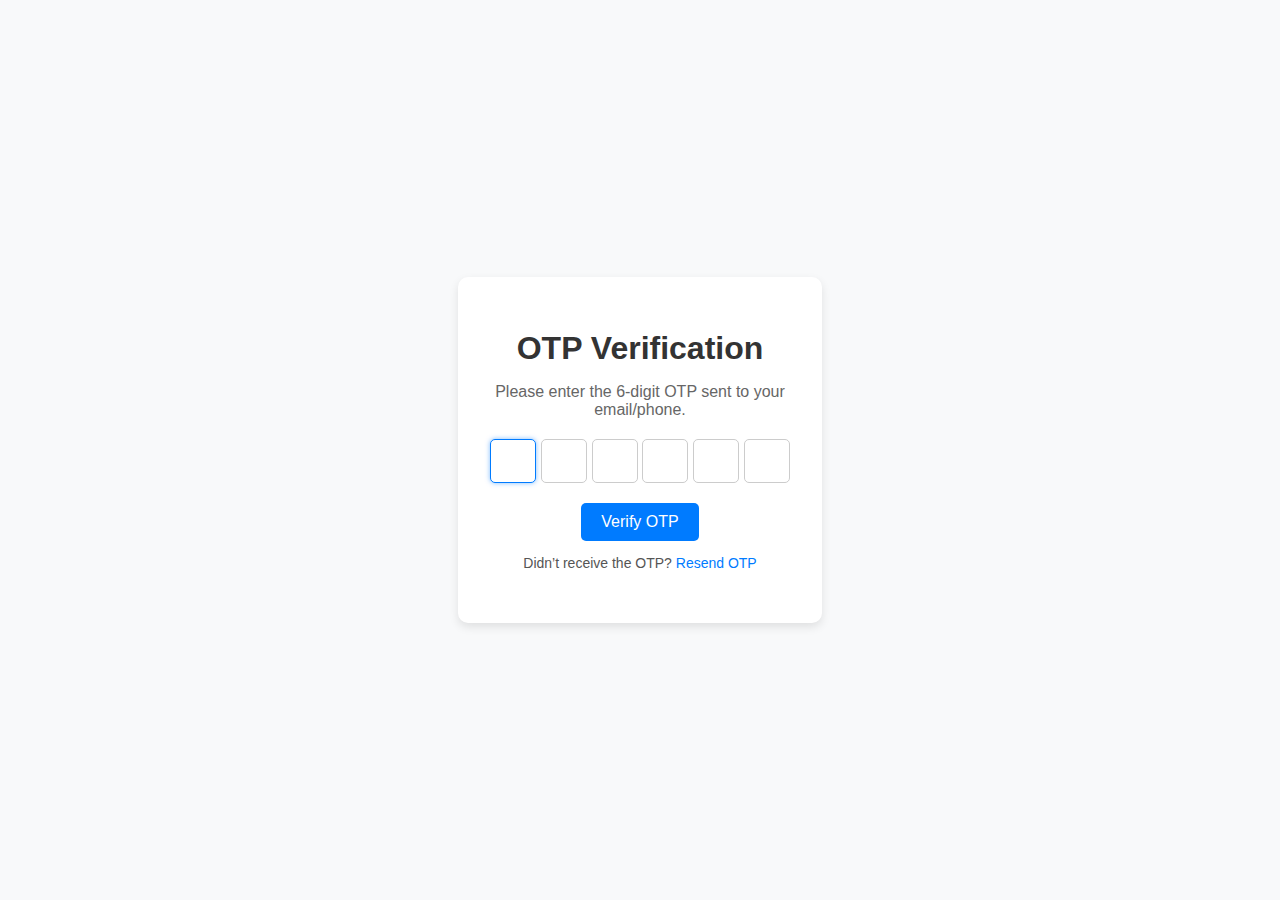
<file: index.html>
<!DOCTYPE html>
<html lang="en">
<head>
  <meta charset="UTF-8">
  <meta name="viewport" content="width=device-width, initial-scale=1.0">
  <title>OTP Verification</title>
  <link rel="stylesheet" href="style2.css">
</head>
<body>
  <div class="otp-container">
    <h1>OTP Verification</h1>
    <p>Please enter the 6-digit OTP sent to your email/phone.</p>
    <form id="otpForm">
      <div class="otp-inputs">
        <input type="text" maxlength="1" class="otp-input" autofocus>
        <input type="text" maxlength="1" class="otp-input">
        <input type="text" maxlength="1" class="otp-input">
        <input type="text" maxlength="1" class="otp-input">
        <input type="text" maxlength="1" class="otp-input">
        <input type="text" maxlength="1" class="otp-input">
      </div>
      <button type="submit">Verify OTP</button>
    </form>
    <p class="resend">Didn’t receive the OTP? <a href="#" id="resendOtp">Resend OTP</a></p>
  </div>
  <script src="script2.js"></script>
</body>
</html>
</file>
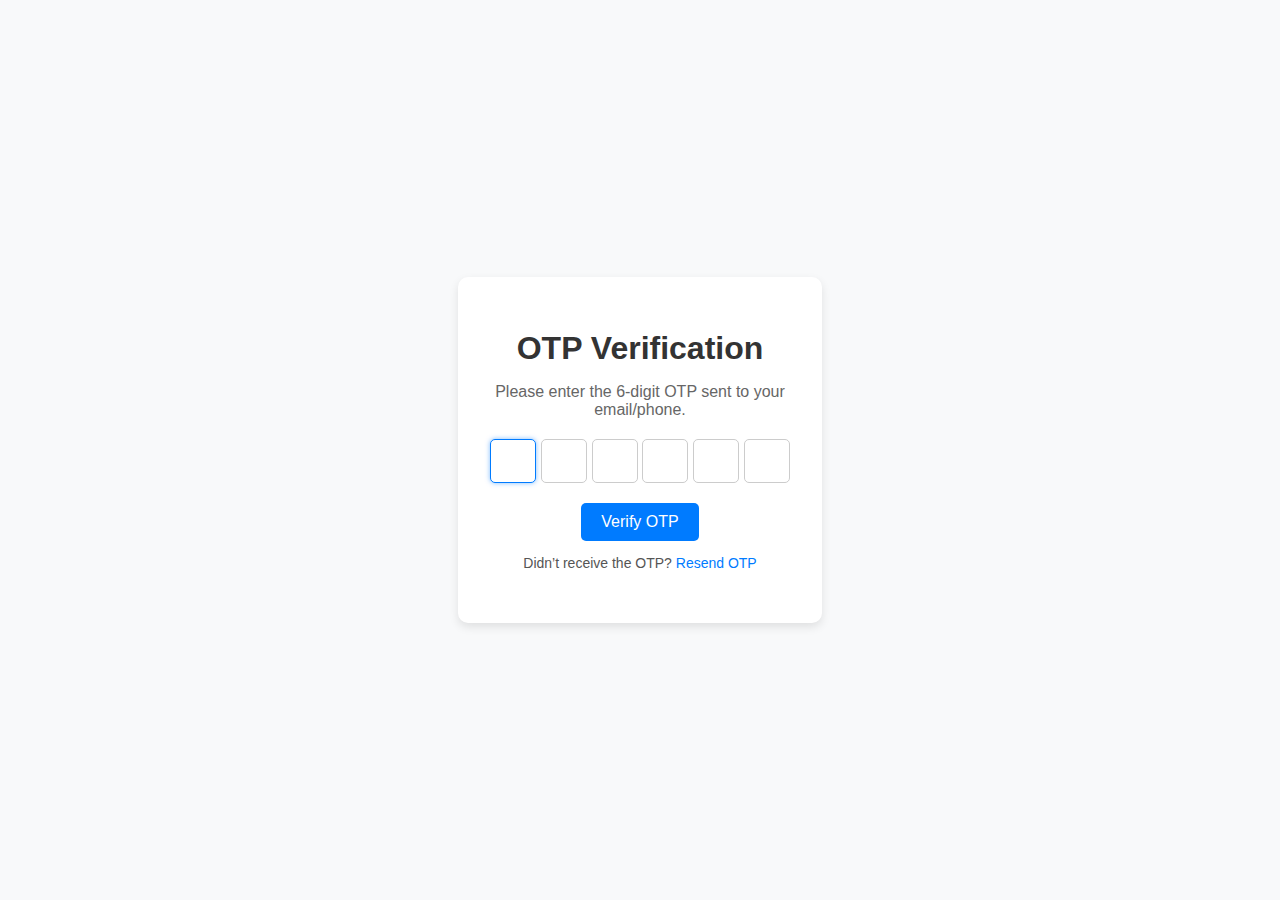
<file: index2.html>
<!DOCTYPE html>
<html lang="en">
<head>
  <meta charset="UTF-8">
  <meta name="viewport" content="width=device-width, initial-scale=1.0">
  <title>OTP Verification</title>
  <link rel="stylesheet" href="style2.css">
</head>
<body>
  <div class="otp-container">
    <h1>OTP Verification</h1>
    <p>Please enter the 6-digit OTP sent to your email/phone.</p>
    <form id="otpForm">
      <div class="otp-inputs">
        <input type="text" maxlength="1" class="otp-input" autofocus>
        <input type="text" maxlength="1" class="otp-input">
        <input type="text" maxlength="1" class="otp-input">
        <input type="text" maxlength="1" class="otp-input">
        <input type="text" maxlength="1" class="otp-input">
        <input type="text" maxlength="1" class="otp-input">
      </div>
      <button type="submit">Verify OTP</button>
    </form>
    <p class="resend">Didn’t receive the OTP? <a href="#" id="resendOtp">Resend OTP</a></p>
  </div>
  <script src="script2.js"></script>
</body>
</html>
</file>
<file: style2.css>
body {
    font-family: Arial, sans-serif;
    background-color: #f8f9fa;
    display: flex;
    justify-content: center;
    align-items: center;
    height: 100vh;
    margin: 0;
  }
  
  .otp-container {
    background-color: white;
    padding: 2rem;
    border-radius: 10px;
    box-shadow: 0 4px 10px rgba(0, 0, 0, 0.1);
    text-align: center;
    width: 300px;
  }
  
  h1 {
    color: #333;
    margin-bottom: 10px;
  }
  
  p {
    color: #666;
    margin-bottom: 20px;
  }
  
  .otp-inputs {
    display: flex;
    justify-content: space-between;
    margin-bottom: 20px;
  }
  
  .otp-input {
    width: 40px;
    height: 40px;
    text-align: center;
    font-size: 18px;
    border: 1px solid #ccc;
    border-radius: 5px;
  }
  
  .otp-input:focus {
    border-color: #007bff;
    outline: none;
    box-shadow: 0 0 5px rgba(0, 123, 255, 0.5);
  }
  
  button {
    background-color: #007bff;
    color: white;
    border: none;
    padding: 10px 20px;
    border-radius: 5px;
    font-size: 16px;
    cursor: pointer;
  }
  
  button:hover {
    background-color: #0056b3;
  }
  
  .resend {
    font-size: 14px;
    color: #555;
  }
  
  .resend a {
    color: #007bff;
    text-decoration: none;
  }
  
  .resend a:hover {
    text-decoration: underline;
  }
</file>
